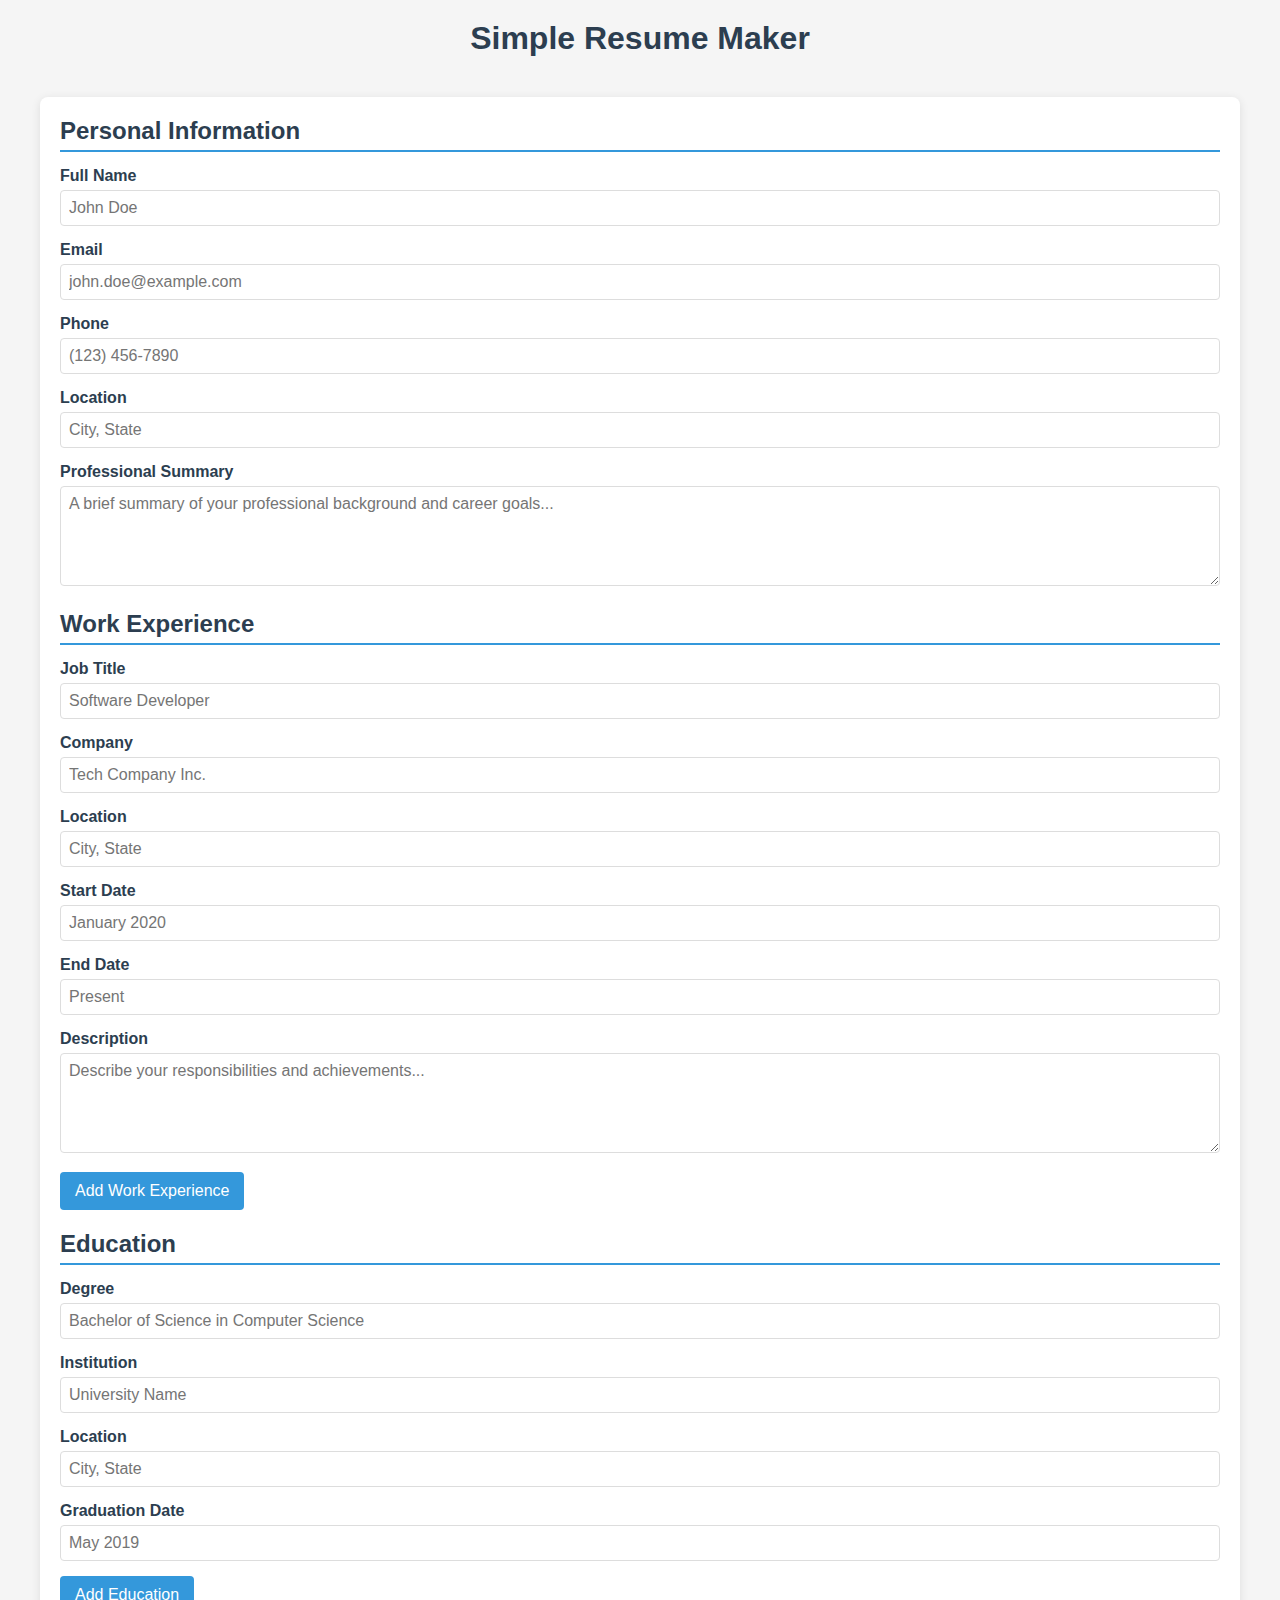
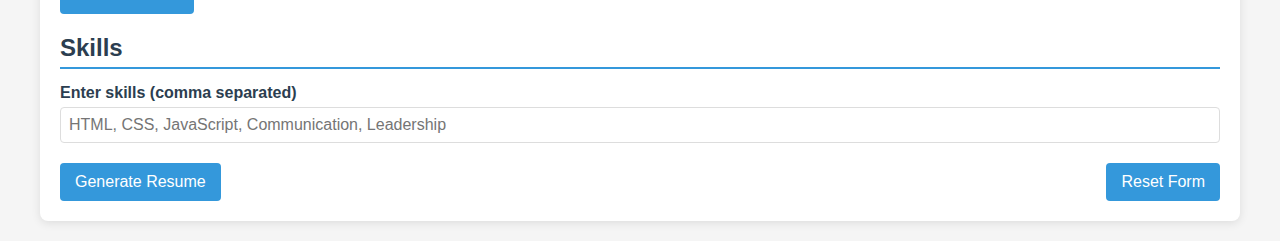
<file: Resumemaker.html>
<!DOCTYPE html>
<html lang="en">
<head>
    <meta charset="UTF-8">
    <meta name="viewport" content="width=device-width, initial-scale=1.0">
    <title>Simple Resume Maker</title>
    <style>
        /* Global Styles */
        * {
            margin: 0;
            padding: 0;
            box-sizing: border-box;
            font-family: 'Arial', sans-serif;
        }
        
        body {
            background-color: #f5f5f5;
            padding: 20px;
        }
        
        .container {
            max-width: 1200px;
            margin: 0 auto;
            display: flex;
            flex-direction: column;
            gap: 20px;
        }
        
        h1 {
            text-align: center;
            color: #2c3e50;
            margin-bottom: 20px;
        }
        
        /* Form Styles */
        .form-container {
            background-color: white;
            padding: 20px;
            border-radius: 8px;
            box-shadow: 0 2px 10px rgba(0, 0, 0, 0.1);
        }
        
        .form-section {
            margin-bottom: 20px;
        }
        
        .form-section h2 {
            border-bottom: 2px solid #3498db;
            padding-bottom: 5px;
            margin-bottom: 15px;
            color: #2c3e50;
        }
        
        .form-group {
            margin-bottom: 15px;
        }
        
        label {
            display: block;
            margin-bottom: 5px;
            font-weight: bold;
            color: #2c3e50;
        }
        
        input, textarea, select {
            width: 100%;
            padding: 8px;
            border: 1px solid #ddd;
            border-radius: 4px;
            font-size: 16px;
        }
        
        textarea {
            resize: vertical;
            min-height: 100px;
        }
        
        .dynamic-input-group {
            display: flex;
            gap: 10px;
            margin-bottom: 10px;
            align-items: center;
        }
        
        .dynamic-inputs {
            margin-bottom: 10px;
        }
        
        button {
            background-color: #3498db;
            color: white;
            border: none;
            padding: 10px 15px;
            border-radius: 4px;
            cursor: pointer;
            font-size: 16px;
            transition: background-color 0.3s;
        }
        
        button:hover {
            background-color: #2980b9;
        }
        
        .remove-btn {
            background-color: #e74c3c;
        }
        
        .remove-btn:hover {
            background-color: #c0392b;
        }
        
        .action-buttons {
            display: flex;
            justify-content: space-between;
            margin-top: 20px;
        }
        
        /* Resume Preview Styles */
        .resume-preview {
            background-color: white;
            padding: 30px;
            border-radius: 8px;
            box-shadow: 0 2px 10px rgba(0, 0, 0, 0.1);
            max-width: 800px;
            margin: 0 auto;
        }
        
        .resume-header {
            text-align: center;
            margin-bottom: 20px;
        }
        
        .resume-header h2 {
            font-size: 28px;
            margin-bottom: 5px;
            color: #2c3e50;
        }
        
        .resume-contact {
            text-align: center;
            margin-bottom: 15px;
            color: #7f8c8d;
        }
        
        .resume-section {
            margin-bottom: 20px;
        }
        
        .resume-section h3 {
            border-bottom: 1px solid #3498db;
            padding-bottom: 5px;
            margin-bottom: 10px;
            color: #2c3e50;
        }
        
        .experience-item, .education-item {
            margin-bottom: 15px;
        }
        
        .experience-header, .education-header {
            display: flex;
            justify-content: space-between;
            margin-bottom: 5px;
        }
        
        .company-name, .institution-name {
            font-weight: bold;
            color: #2c3e50;
        }
        
        .job-title, .degree-name {
            font-style: italic;
            color: #7f8c8d;
        }
        
        .skills-list {
            display: flex;
            flex-wrap: wrap;
            gap: 10px;
        }
        
        .skill-item {
            background-color: #f0f8ff;
            padding: 5px 10px;
            border-radius: 15px;
            font-size: 14px;
            color: #3498db;
        }
        
        .hidden {
            display: none;
        }
        
        #print-button {
            background-color: #27ae60;
            margin-top: 20px;
        }
        
        #print-button:hover {
            background-color: #219653;
        }

        @media print {
            .form-container, #print-button, .back-to-edit {
                display: none;
            }
            
            .resume-preview {
                box-shadow: none;
                padding: 0;
            }
            
            body {
                background-color: white;
            }
        }
    </style>
</head>
<body>
    <div class="container">
        <h1>Simple Resume Maker</h1>
        
        <!-- Form Container -->
        <div class="form-container" id="resume-form">
            <!-- Personal Information -->
            <div class="form-section">
                <h2>Personal Information</h2>
                <div class="form-group">
                    <label for="fullName">Full Name</label>
                    <input type="text" id="fullName" placeholder="John Doe">
                </div>
                <div class="form-group">
                    <label for="email">Email</label>
                    <input type="email" id="email" placeholder="john.doe@example.com">
                </div>
                <div class="form-group">
                    <label for="phone">Phone</label>
                    <input type="tel" id="phone" placeholder="(123) 456-7890">
                </div>
                <div class="form-group">
                    <label for="location">Location</label>
                    <input type="text" id="location" placeholder="City, State">
                </div>
                <div class="form-group">
                    <label for="summary">Professional Summary</label>
                    <textarea id="summary" placeholder="A brief summary of your professional background and career goals..."></textarea>
                </div>
            </div>
            
            <!-- Work Experience -->
            <div class="form-section">
                <h2>Work Experience</h2>
                <div id="experience-container">
                    <!-- Experience items will be added here -->
                </div>
                <button type="button" id="add-experience">Add Work Experience</button>
            </div>
            
            <!-- Education -->
            <div class="form-section">
                <h2>Education</h2>
                <div id="education-container">
                    <!-- Education items will be added here -->
                </div>
                <button type="button" id="add-education">Add Education</button>
            </div>
            
            <!-- Skills -->
            <div class="form-section">
                <h2>Skills</h2>
                <div class="form-group">
                    <label for="skills">Enter skills (comma separated)</label>
                    <input type="text" id="skills" placeholder="HTML, CSS, JavaScript, Communication, Leadership">
                </div>
            </div>
            
            <div class="action-buttons">
                <button type="button" id="generate-resume">Generate Resume</button>
                <button type="button" id="reset-form">Reset Form</button>
            </div>
        </div>
        
        <!-- Preview Container -->
        <div class="resume-preview hidden" id="resume-preview">
            <!-- Resume content will be generated here -->
        </div>
        
        <button type="button" id="print-button" class="hidden">Print Resume</button>
        <button type="button" class="back-to-edit hidden" id="back-to-edit">Back to Edit</button>
    </div>
    
    <script>
        document.addEventListener('DOMContentLoaded', function() {
            // Elements
            const generateBtn = document.getElementById('generate-resume');
            const resetBtn = document.getElementById('reset-form');
            const addExperienceBtn = document.getElementById('add-experience');
            const addEducationBtn = document.getElementById('add-education');
            const experienceContainer = document.getElementById('experience-container');
            const educationContainer = document.getElementById('education-container');
            const resumeForm = document.getElementById('resume-form');
            const resumePreview = document.getElementById('resume-preview');
            const printButton = document.getElementById('print-button');
            const backToEditButton = document.getElementById('back-to-edit');
            
            // Add initial experience and education fields
            addExperienceField();
            addEducationField();
            
            // Event Listeners
            addExperienceBtn.addEventListener('click', addExperienceField);
            addEducationBtn.addEventListener('click', addEducationField);
            generateBtn.addEventListener('click', generateResume);
            resetBtn.addEventListener('click', resetForm);
            printButton.addEventListener('click', printResume);
            backToEditButton.addEventListener('click', backToEdit);
            
            // Functions
            function addExperienceField() {
                const experienceIndex = document.querySelectorAll('.experience-field').length;
                
                const experienceField = document.createElement('div');
                experienceField.className = 'experience-field';
                experienceField.innerHTML = `
                    <div class="form-group">
                        <label for="jobTitle-${experienceIndex}">Job Title</label>
                        <input type="text" id="jobTitle-${experienceIndex}" placeholder="Software Developer">
                    </div>
                    <div class="form-group">
                        <label for="company-${experienceIndex}">Company</label>
                        <input type="text" id="company-${experienceIndex}" placeholder="Tech Company Inc.">
                    </div>
                    <div class="form-group">
                        <label for="location-${experienceIndex}">Location</label>
                        <input type="text" id="location-${experienceIndex}" placeholder="City, State">
                    </div>
                    <div class="form-group">
                        <label for="startDate-${experienceIndex}">Start Date</label>
                        <input type="text" id="startDate-${experienceIndex}" placeholder="January 2020">
                    </div>
                    <div class="form-group">
                        <label for="endDate-${experienceIndex}">End Date</label>
                        <input type="text" id="endDate-${experienceIndex}" placeholder="Present">
                    </div>
                    <div class="form-group">
                        <label for="description-${experienceIndex}">Description</label>
                        <textarea id="description-${experienceIndex}" placeholder="Describe your responsibilities and achievements..."></textarea>
                    </div>
                `;
                
                if (experienceIndex > 0) {
                    const removeBtn = document.createElement('button');
                    removeBtn.type = 'button';
                    removeBtn.className = 'remove-btn';
                    removeBtn.textContent = 'Remove';
                    removeBtn.addEventListener('click', function() {
                        experienceField.remove();
                    });
                    experienceField.appendChild(removeBtn);
                }
                
                experienceContainer.appendChild(experienceField);
            }
            
            function addEducationField() {
                const educationIndex = document.querySelectorAll('.education-field').length;
                
                const educationField = document.createElement('div');
                educationField.className = 'education-field';
                educationField.innerHTML = `
                    <div class="form-group">
                        <label for="degree-${educationIndex}">Degree</label>
                        <input type="text" id="degree-${educationIndex}" placeholder="Bachelor of Science in Computer Science">
                    </div>
                    <div class="form-group">
                        <label for="institution-${educationIndex}">Institution</label>
                        <input type="text" id="institution-${educationIndex}" placeholder="University Name">
                    </div>
                    <div class="form-group">
                        <label for="eduLocation-${educationIndex}">Location</label>
                        <input type="text" id="eduLocation-${educationIndex}" placeholder="City, State">
                    </div>
                    <div class="form-group">
                        <label for="graduationDate-${educationIndex}">Graduation Date</label>
                        <input type="text" id="graduationDate-${educationIndex}" placeholder="May 2019">
                    </div>
                `;
                
                if (educationIndex > 0) {
                    const removeBtn = document.createElement('button');
                    removeBtn.type = 'button';
                    removeBtn.className = 'remove-btn';
                    removeBtn.textContent = 'Remove';
                    removeBtn.addEventListener('click', function() {
                        educationField.remove();
                    });
                    educationField.appendChild(removeBtn);
                }
                
                educationContainer.appendChild(educationField);
            }
            
            function generateResume() {
                // Get personal info
                const fullName = document.getElementById('fullName').value || 'Your Name';
                const email = document.getElementById('email').value || 'your.email@example.com';
                const phone = document.getElementById('phone').value || '(123) 456-7890';
                const location = document.getElementById('location').value || 'City, State';
                const summary = document.getElementById('summary').value || 'Professional summary not provided.';
                
                // Get work experience
                const experienceFields = document.querySelectorAll('.experience-field');
                let experienceHTML = '';
                
                experienceFields.forEach((field, index) => {
                    const jobTitle = document.getElementById(`jobTitle-${index}`).value || 'Job Title';
                    const company = document.getElementById(`company-${index}`).value || 'Company';
                    const loc = document.getElementById(`location-${index}`).value || 'Location';
                    const startDate = document.getElementById(`startDate-${index}`).value || 'Start Date';
                    const endDate = document.getElementById(`endDate-${index}`).value || 'Present';
                    const description = document.getElementById(`description-${index}`).value || 'Job description not provided.';
                    
                    experienceHTML += `
                        <div class="experience-item">
                            <div class="experience-header">
                                <div class="company-name">${company}</div>
                                <div class="date">${startDate} - ${endDate}</div>
                            </div>
                            <div class="job-title">${jobTitle} | ${loc}</div>
                            <div class="description">${description}</div>
                        </div>
                    `;
                });
                
                // Get education
                const educationFields = document.querySelectorAll('.education-field');
                let educationHTML = '';
                
                educationFields.forEach((field, index) => {
                    const degree = document.getElementById(`degree-${index}`).value || 'Degree';
                    const institution = document.getElementById(`institution-${index}`).value || 'Institution';
                    const eduLoc = document.getElementById(`eduLocation-${index}`).value || 'Location';
                    const graduationDate = document.getElementById(`graduationDate-${index}`).value || 'Graduation Date';
                    
                    educationHTML += `
                        <div class="education-item">
                            <div class="education-header">
                                <div class="institution-name">${institution}</div>
                                <div class="date">${graduationDate}</div>
                            </div>
                            <div class="degree-name">${degree} | ${eduLoc}</div>
                        </div>
                    `;
                });
                
                // Get skills
                const skillsInput = document.getElementById('skills').value;
                const skills = skillsInput ? skillsInput.split(',').map(skill => skill.trim()) : [];
                
                let skillsHTML = '';
                if (skills.length > 0) {
                    skillsHTML = `
                        <div class="skills-list">
                            ${skills.map(skill => `<div class="skill-item">${skill}</div>`).join('')}
                        </div>
                    `;
                } else {
                    skillsHTML = '<p>No skills provided.</p>';
                }
                
                // Generate resume HTML
                const resumeHTML = `
                    <div class="resume-header">
                        <h2>${fullName}</h2>
                    </div>
                    <div class="resume-contact">
                        ${email} | ${phone} | ${location}
                    </div>
                    <div class="resume-section">
                        <h3>Professional Summary</h3>
                        <p>${summary}</p>
                    </div>
                    <div class="resume-section">
                        <h3>Work Experience</h3>
                        ${experienceHTML || '<p>No work experience provided.</p>'}
                    </div>
                    <div class="resume-section">
                        <h3>Education</h3>
                        ${educationHTML || '<p>No education provided.</p>'}
                    </div>
                    <div class="resume-section">
                        <h3>Skills</h3>
                        ${skillsHTML}
                    </div>
                `;
                
                // Show resume preview
                resumePreview.innerHTML = resumeHTML;
                resumeForm.classList.add('hidden');
                resumePreview.classList.remove('hidden');
                printButton.classList.remove('hidden');
                backToEditButton.classList.remove('hidden');
            }
            
            function resetForm() {
                const confirmReset = confirm('Are you sure you want to reset all form data?');
                if (confirmReset) {
                    // Clear all input fields
                    document.querySelectorAll('input, textarea').forEach(input => {
                        input.value = '';
                    });
                    
                    // Remove all experience and education fields except the first one
                    while (experienceContainer.children.length > 1) {
                        experienceContainer.removeChild(experienceContainer.lastChild);
                    }
                    
                    while (educationContainer.children.length > 1) {
                        educationContainer.removeChild(educationContainer.lastChild);
                    }
                }
            }
            
            function printResume() {
                window.print();
            }
            
            function backToEdit() {
                resumeForm.classList.remove('hidden');
                resumePreview.classList.add('hidden');
                printButton.classList.add('hidden');
                backToEditButton.classList.add('hidden');
            }
        });
    </script>
</body>
</html>
</file>
